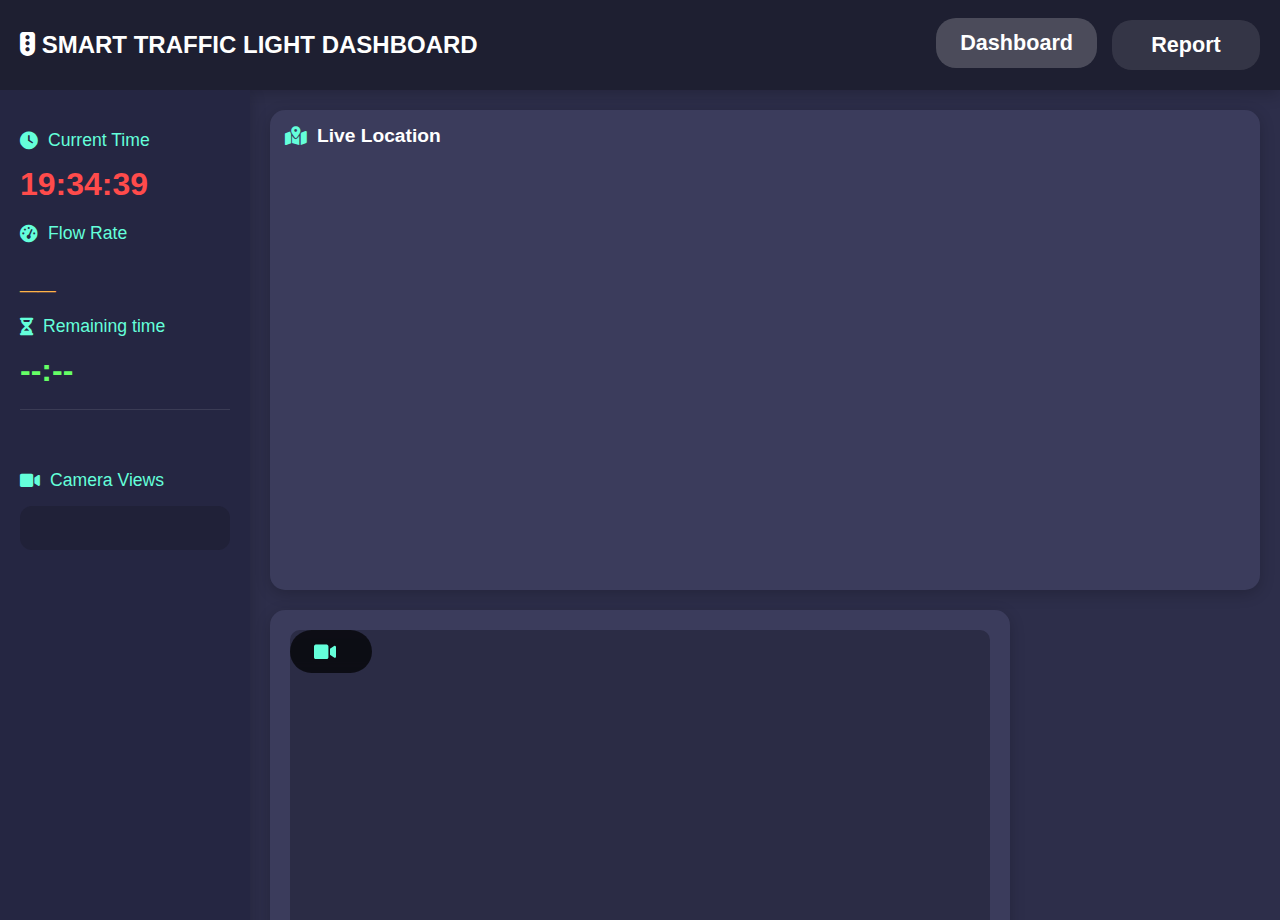
<file: index.html>
<!DOCTYPE html>
<html lang="en">
<head>
    <meta charset="UTF-8"/>
    <meta name="viewport" content="width=device-width, initial-scale=1.0"/>
    <title>Smart Traffic Light Dashboard</title>
    <link rel="stylesheet" href="https://cdnjs.cloudflare.com/ajax/libs/font-awesome/6.0.0/css/all.min.css">
    <link rel="stylesheet" href="style.css">
</head>
<body>
<div class="title-bar">
    <div><i class="fas fa-traffic-light"></i> SMART TRAFFIC LIGHT DASHBOARD</div>
    <div class="menu">
        <span class="active">Dashboard</span>
        <a href="/report"><span>Report</span></a>
    </div>
</div>

<div class="container">
    <!-- SIDEBAR -->
    <div class="sidebar">
        <div class="sidebar-section">
            <div class="label">
                <i class="fas fa-clock"></i>
                <span>Current Time</span>
            </div>
            <div id="current-time" class="value-red">--:--</div>
            <div class="label">
                <i class="fas fa-tachometer-alt"></i>
                <span>Flow Rate</span>
            </div>
            <div id="flowRate" class="value-orange">__</div>
            <div class="label">
                <i class="fas fa-hourglass-half"></i>
                <span>Remaining time</span>
            </div>
            <div id="greenSignal" class="value-green">--:--</div>
        </div>

        <div class="sidebar-section">
            <div class="label">
                <i class="fas fa-video"></i>
                <span>Camera Views</span>
            </div>
            <div class="camera-icons">
                <div>
                    <!--          <div class="camera-icon active" onclick="setPreview('Utara (Scientia)', 'https://via.placeholder.com/500x300.png?text=Utara+Scientia')">-->
                    <!--            <i class="fas fa-video"></i>-->
                    <!--            <span>Utara (Scientia)</span>-->
                </div>
                <div>
                    <!--          <div class="camera-icon" onclick="setPreview('Selatan', 'https://via.placeholder.com/500x300.png?text=Selatan')">-->
                    <!--            <i class="fas fa-video"></i>-->
                    <!--            <span>Selatan</span>-->
                </div>
                <div>
                    <!--          <div class="camera-icon" onclick="setPreview('Barat (Dalton)', 'https://via.placeholder.com/500x300.png?text=Barat+Dalton')">-->
                    <!--            <i class="fas fa-video"></i>-->
                    <!--            <span>Barat (Dalton)</span>-->
                </div>
                <div>
                    <!--          <div class="camera-icon" onclick="setPreview('Timur (Pradita)', 'https://via.placeholder.com/500x300.png?text=Timur+Pradita')">-->
                    <!--            <i class="fas fa-video"></i>-->
                    <!--            <span>Timur (Pradita)</span>-->
                </div>
            </div>
        </div>
    </div>

    <!-- MAIN CONTENT -->
    <div class="main-content">
        <!-- MAP SECTION -->
        <div class="map-section">
            <div class="section-title">
                <i class="fas fa-map-marked-alt"></i>
                <span>Live Location</span>
            </div>
            <iframe
                    src="https://www.google.com/maps/embed?pb=!1m18!1m12!1m3!1d3966.0342739042794!2d106.61345079479999!3d-6.259215740078681!2m3!1f0!2f0!3f0!3m2!1i1024!2i768!4f13.1!3m3!1m2!1s0x2e69fc64ba560885%3A0xd3f93f0db5226350!2sJl.%20Scientia%20Boulevard%2C%20Curug%20Sangereng%2C%20Kec.%20Klp.%20Dua%2C%20Kabupaten%20Tangerang%2C%20Banten%2015810!5e0!3m2!1sen!2sid!4v1747556054462!5m2!1sen!2sid"
                    width="100%" height="100%" style="border:0; border-radius: 10px;"
                    allowfullscreen="" loading="lazy"
                    referrerpolicy="no-referrer-when-downgrade">
            </iframe>

            <!--          <div class="legend">-->
            <!--          <div><div class="red-box"></div> Red (Padat)</div>-->
            <!--          <div><div class="yellow-box"></div> Yellow (Sedang)</div>-->
            <!--          <div><div class="green-box"></div> Green (Lancar)</div>-->
            <!--        </div>-->
        </div>

        <!-- CAMERA SECTION -->
        <div class="camera-section">
            <div class="preview-title">
                <i class="fas fa-video"></i>
                <span id="preview-label"></span>
            </div>
            <div class="camera-preview">
                <!--          <img id="preview-image" src="https://via.placeholder.com/500x300.png?text=Utara+Scientia" alt="Camera Preview" style="width: 100%; height: 100%; object-fit: cover;" />-->

                <canvas id="video" width="700" height="400"></canvas>

            </div>
        </div>
    </div>
</div>

<script>

    const canvas = document.getElementById('video');
    const ctx = canvas.getContext('2d');


    videoSocket = new WebSocket("ws://localhost:5002/send_video", "asdf");

    videoSocket.onmessage = (event) => {
        const blob = new Blob([event.data], {type: "video/mp4"});
        const url = URL.createObjectURL(blob);
        const img = new Image();

        img.onload = () => {
            ctx.drawImage(img, 0, 0);
            URL.revokeObjectURL(url);
        };
        img.src = url;
    }
    webSocket = new WebSocket("ws://localhost:8765/echo", "json");

    webSocket.onmessage = (event) => {
        const msg = JSON.parse(event.data);
        document.getElementById("flowRate").innerHTML = msg.flowRate + " /s";
        document.getElementById("greenSignal").innerHTML = "00:" + msg.greenSignal;
    };

    function updateTime() {
        const now = new Date();
        const timeString = now.toLocaleTimeString('en-GB', {
            hour: '2-digit',
            minute: '2-digit',
            second: '2-digit'
        });
        document.getElementById('current-time').textContent = timeString;
    }

    function setPreview(label, imgSrc) {
        document.getElementById('preview-label').textContent = label;
        document.getElementById('preview-image').src = imgSrc;

        // Update active state of camera icons
        document.querySelectorAll('.camera-icon').forEach(icon => {
            icon.classList.remove('active');
            if (icon.textContent.trim().includes(label.split(' ')[0])) {
                icon.classList.add('active');
            }
        });
    }

    setInterval(updateTime, 1000);
    updateTime();
</script>
</body>
</html>
</file>
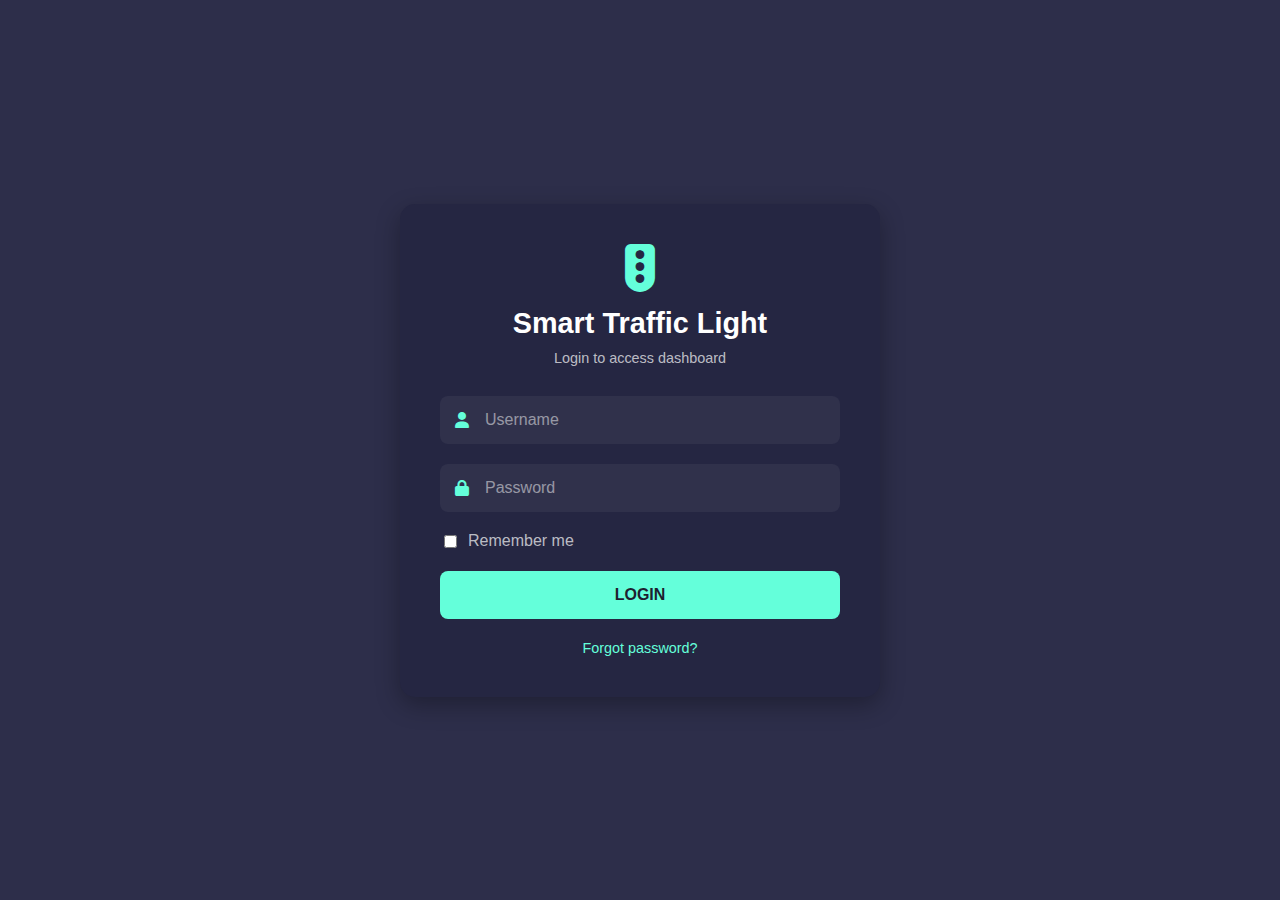
<file: login.html>
<!DOCTYPE html>
<html lang="en">
<head>
    <meta charset="UTF-8">
    <meta name="viewport" content="width=device-width, initial-scale=1.0">
    <title>Login - Smart Traffic Light Dashboard</title>
    <link rel="stylesheet" href="https://cdnjs.cloudflare.com/ajax/libs/font-awesome/6.0.0/css/all.min.css">
    <style>
        body {
            margin: 0;
            font-family: 'Segoe UI', sans-serif;
            background-color: #2d2e4a;
            color: #ffffff;
            min-height: 100vh;
            display: flex;
            align-items: center;
            justify-content: center;
        }

        .login-container {
            background-color: #252642;
            padding: 40px;
            border-radius: 15px;
            box-shadow: 0 8px 25px rgba(0, 0, 0, 0.3);
            width: 100%;
            max-width: 400px;
            animation: fadeIn 0.5s ease;
        }

        @keyframes fadeIn {
            from { opacity: 0; transform: translateY(-20px); }
            to { opacity: 1; transform: translateY(0); }
        }

        .login-header {
            text-align: center;
            margin-bottom: 30px;
        }

        .login-header i {
            font-size: 3em;
            color: #64ffda;
            margin-bottom: 15px;
        }

        .login-header h1 {
            margin: 0;
            font-size: 1.8em;
            color: #ffffff;
        }

        .login-header p {
            margin: 10px 0 0;
            color: rgba(255, 255, 255, 0.7);
            font-size: 0.9em;
        }

        .input-group {
            margin-bottom: 20px;
            position: relative;
        }

        .input-group i {
            position: absolute;
            left: 15px;
            top: 50%;
            transform: translateY(-50%);
            color: #64ffda;
        }

        .input-group input {
            width: 100%;
            padding: 15px 15px 15px 45px;
            border: none;
            border-radius: 8px;
            background: rgba(255, 255, 255, 0.05);
            color: #ffffff;
            font-size: 1em;
            transition: all 0.3s ease;
            box-sizing: border-box;
        }

        .input-group input:focus {
            outline: none;
            background: rgba(255, 255, 255, 0.1);
            box-shadow: 0 0 0 2px rgba(100, 255, 218, 0.3);
        }

        .input-group input::placeholder {
            color: rgba(255, 255, 255, 0.5);
        }

        .remember-me {
            display: flex;
            align-items: center;
            gap: 8px;
            margin-bottom: 20px;
            color: rgba(255, 255, 255, 0.7);
        }

        .remember-me input[type="checkbox"] {
            accent-color: #64ffda;
        }

        .login-button {
            width: 100%;
            padding: 15px;
            border: none;
            border-radius: 8px;
            background: #64ffda;
            color: #1e1f31;
            font-size: 1em;
            font-weight: bold;
            cursor: pointer;
            transition: all 0.3s ease;
        }

        .login-button:hover {
            background: #4cd6b3;
            transform: translateY(-2px);
        }

        .forgot-password {
            text-align: center;
            margin-top: 20px;
        }

        .forgot-password a {
            color: #64ffda;
            text-decoration: none;
            font-size: 0.9em;
            transition: all 0.3s ease;
        }

        .forgot-password a:hover {
            color: #4cd6b3;
            text-decoration: underline;
        }
    </style>
</head>
<body>
    <div class="login-container">
        <div class="login-header">
            <i class="fas fa-traffic-light"></i>
            <h1>Smart Traffic Light</h1>
            <p>Login to access dashboard</p>
        </div>
        
        <form id="loginForm" onsubmit="return handleLogin(event)">
            <div class="input-group">
                <i class="fas fa-user"></i>
                <input type="text" id="username" placeholder="Username" required>
            </div>
            
            <div class="input-group">
                <i class="fas fa-lock"></i>
                <input type="password" id="password" placeholder="Password" required>
            </div>
            
            <div class="remember-me">
                <input type="checkbox" id="remember">
                <label for="remember">Remember me</label>
            </div>
            
            <button type="submit" class="login-button">LOGIN</button>
        </form>
        
        <div class="forgot-password">
            <a href="#">Forgot password?</a>
        </div>
    </div>

    <script>
        function handleLogin(event) {
            event.preventDefault();
            
            const username = document.getElementById('username').value;
            const password = document.getElementById('password').value;
            
            // Validasi sederhana
            if (username === 'admin' && password === 'admin') {
                // Redirect ke dashboard
                window.location.href = '/home';
            } else {
                alert('Username atau Password salah!');
            }
        }
    </script>
</body>
</html>
</file>
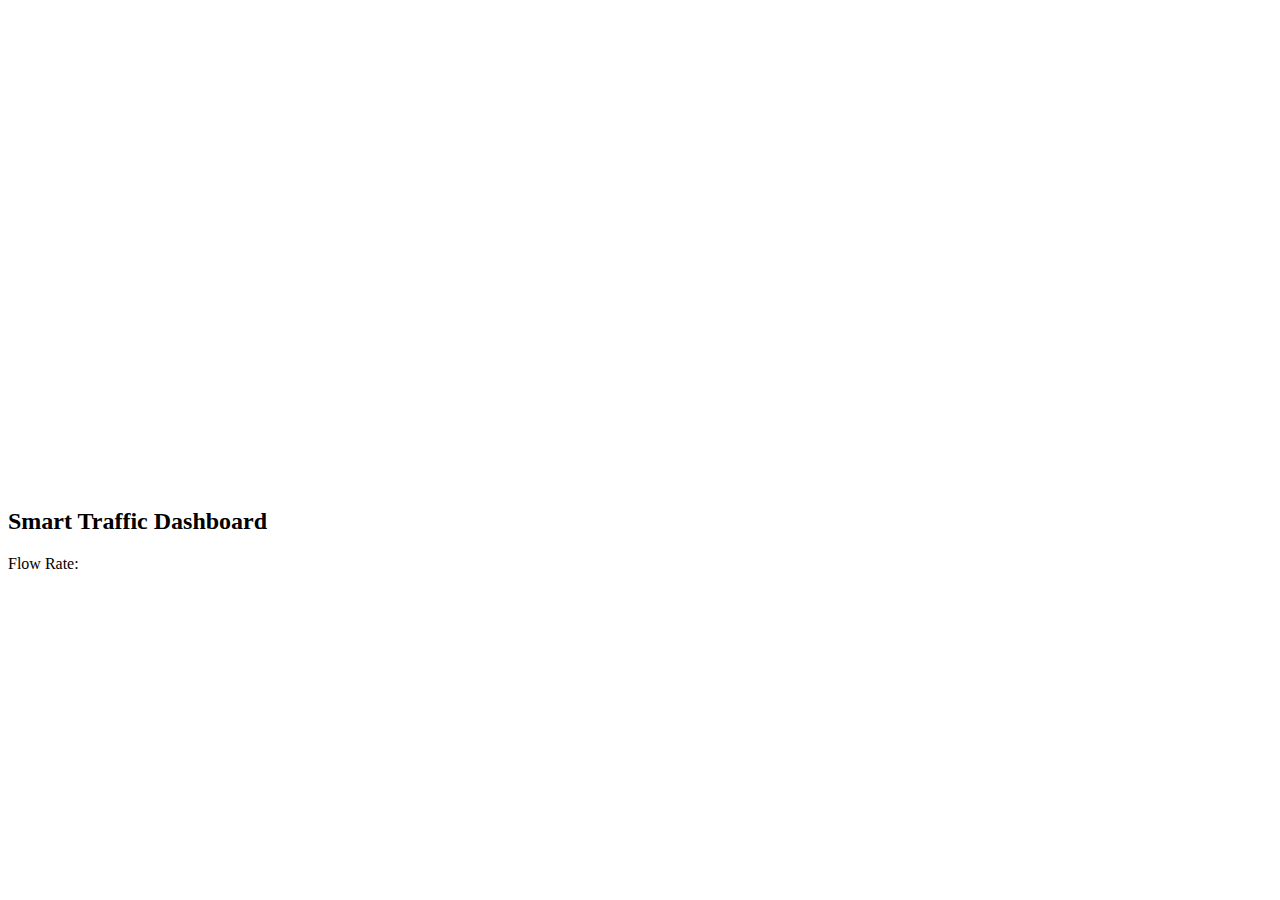
<file: testWeb.html>
<html>
<head>
  <meta charset="utf-8">
  <meta name="viewport" content="width=device-width, initial-scale=1">
  <script src="https://cdn.socket.io/4.6.1/socket.io.min.js"></script>
</head>
<body>
<div>
  <canvas id="video" width="640" height="480"></canvas>
  <script src="script.js"></script>
  <h2>Smart Traffic Dashboard</h2>
  <!--  <p id="vehicles">Vehicles Detected: </p>-->
  <!--  <p id="greenTime">Green Time: </p>-->
  <p id="flowRate">Flow Rate: </p>
</div>
</body>
</html>
</file>
<file: style.css>
body {
    margin: 0;
    font-family: 'Segoe UI', sans-serif;
    background-color: #2d2e4a;
    color: #ffffff;
    min-height: 100vh;
}
.container {
    display: grid;
    grid-template-columns: 250px 1fr;
    min-height: calc(100vh - 70px);
    max-height: calc(100vh - 70px);
    overflow: hidden;
}
.sidebar {
    background-color: #252642;
    padding: 20px;
    box-shadow: 0 4px 15px rgba(0, 0, 0, 0.2);
    display: flex;
    flex-direction: column;
    gap: 20px;
}

.sidebar-section {
    border-bottom: 1px solid rgba(255, 255, 255, 0.1);
    padding-bottom: 20px;
    margin-bottom: 20px;
}

.sidebar-section:last-child {
    border-bottom: none;
    margin-bottom: 0;
}

.sidebar-section .label {
    font-size: 1.1em;
    color: #64ffda;
    margin-bottom: 15px;
    display: flex;
    align-items: center;
    gap: 10px;
}

.camera-icons {
    display: flex;
    flex-direction: column;
    gap: 8px;
    background: rgba(28, 28, 46, 0.5);
    border-radius: 12px;
    padding: 10px;
}

.camera-icon {
    display: flex;
    align-items: center;
    gap: 12px;
    padding: 12px 16px;
    border-radius: 8px;
    cursor: pointer;
    transition: all 0.3s ease;
    background: rgba(255, 255, 255, 0.05);
    color: #fff;
}

.camera-icon:hover,
.camera-icon.active {
    background: rgba(100, 255, 218, 0.1);
    transform: translateX(5px);
}

.camera-icon i {
    font-size: 1.1em;
    color: #64ffda;
    width: 20px;
    text-align: center;
}

.camera-icon span {
    font-size: 0.95em;
    font-weight: 500;
    letter-spacing: 0.5px;
}

.camera-icon.active span {
    color: #64ffda;
}

.camera-icon.active i {
    color: #64ffda;
}

.camera-section {
    min-height: 53%;
    /*height:;*/
    /*position: absolute;*/
    width: fit-content; /* optional */
    height: fit-content; /* optional */
    background-color: #3b3c5c;
    border-radius: 15px;
    padding: 20px;
    box-shadow: 0 4px 15px rgba(0, 0, 0, 0.2);
    position: relative;
    margin-bottom: 20px;

}

.camera-preview {
    width: auto;
    height: max-content    ;
    border-radius: 10px;
    overflow: clip;
    position: relative;
    background: rgba(28, 28, 46, 0.5);
}

.camera-preview canvas {
    object-fit: contain;
    display: block;
}

.preview-title {
    position: absolute;
    top: 20px;
    left: 20px;
    background: rgba(0, 0, 0, 0.7);
    padding: 12px 24px;
    border-radius: 30px;
    display: flex;
    align-items: center;
    gap: 12px;
    z-index: 1;
    backdrop-filter: blur(5px);
}

.preview-title i {
    color: #64ffda;
    font-size: 1.2em;
}

.preview-title span {
    color: #fff;
    font-weight: 500;
    font-size: 1.1em;
    letter-spacing: 0.5px;
}

.main-content {
    padding: 20px;
    display: flex;
    flex-direction: column;
    gap: 20px;
    height: calc(100vh - 70px);
    overflow: auto;
}

.map-section {
    height: auto;
    min-height: 400px;
    background-color: #3b3c5c;
    border-radius: 15px;
    padding: 15px;
    box-shadow: 0 4px 15px rgba(0, 0, 0, 0.2);
    display: flex;
    flex-direction: column;
}

.map-section .section-title {
    margin-bottom: 10px;
    flex-shrink: 0;
}

.map-section iframe {
    width: 100%;
    height: 100%;
    border: 0;
    border-radius: 10px;
    flex-grow: 1;
}

.title-bar {
    background-color: #1e1f31;
    padding: 20px;
    display: flex;
    justify-content: space-between;
    align-items: center;
    font-size: 1.5em;
    font-weight: bold;
    box-shadow: 0 4px 15px rgba(0, 0, 0, 0.2);
}

.menu {
    display: flex;
    gap: 15px;
    font-size: 0.9em;
}

.menu span,
.menu a span {
    color: #fff;
    cursor: pointer;
    padding: 12px 24px;
    border-radius: 20px;
    background: rgba(255, 255, 255, 0.1);
    transition: all 0.3s ease;
    display: inline-block;
    min-width: 100px;
    text-align: center;
}

.menu span.active,
.menu a span:hover {
    background: rgba(255, 255, 255, 0.2);
    transform: translateY(-2px);
}

.menu a,
.menu a:visited,
.menu a:hover,
.menu a:active {
    text-decoration: none;
    color: inherit;
}

.label {
    font-size: 1.2em;
    margin-top: 20px;
    display: flex;
    align-items: center;
    gap: 10px;
}

.value-red {
    color: #ff4b4b;
    font-size: 2em;
    font-weight: bold;
}

.value-orange {
    color: #ffb347;
    font-size: 2em;
    font-weight: bold;
}

.value-green {
    color: #66ff66;
    font-size: 2em;
    font-weight: bold;
}

.section-title {
    font-size: 1.2em;
    font-weight: bold;
    margin-bottom: 15px;
    display: flex;
    align-items: center;
    gap: 10px;
}

.section-title i {
    color: #64ffda;
}

.legend {
    margin-top: 15px;
    display: flex;
    gap: 20px;
    font-size: 0.9em;
    padding: 8px 15px;
    color: #ffffff;
}

.legend div {
    display: flex;
    align-items: center;
    gap: 8px;
    font-weight: 500;
}

.red-box {
    width: 12px;
    height: 12px;
    background: #ff4b4b;
    border-radius: 3px;
}

.green-box {
    width: 12px;
    height: 12px;
    background: #66ff66;
    border-radius: 3px;
}

.yellow-box {
    width: 12px;
    height: 12px;
    background: #ffb347;
    border-radius: 3px;
}

@media screen and (min-height: 900px) {
    .camera-section {
        height: 45%;
        min-height: 500px;
    }
    .map-section {
        height: auto;
        min-height: 450px;
    }
}

@media screen and (min-height: 1080px) {
    .camera-section {
        height: 48%;
        min-height: 550px;
    }
    .map-section {
        height: auto;
        min-height: 500px;
    }
}
</file>
